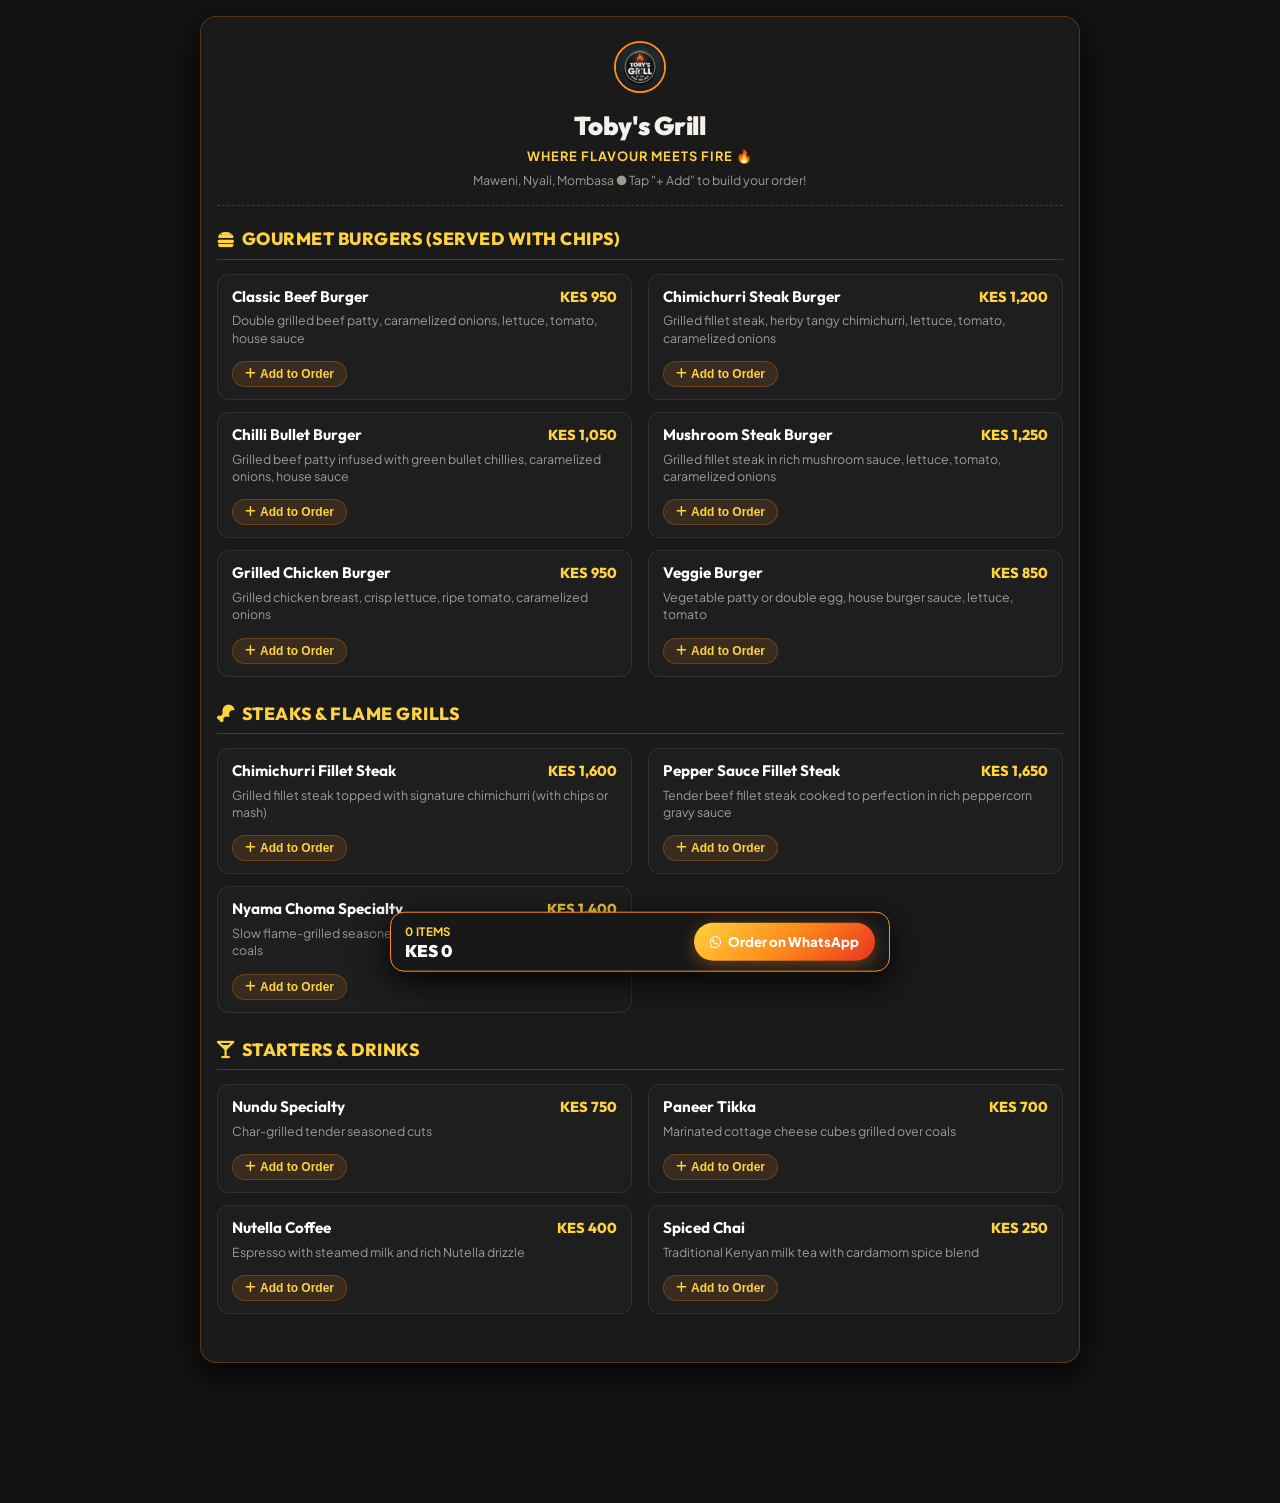
<file: assets/menu/menu.html>
<!DOCTYPE html>
<html lang="en">
<head>
  <meta charset="UTF-8">
  <meta name="viewport" content="width=device-width, initial-scale=1.0, maximum-scale=1.0, user-scalable=no">
  <title>Toby's Grill — Interactive Menu & Order Builder</title>
  
  <!-- Browser Tab Favicon / Logo -->
  <link rel="icon" type="image/jpeg" href="../images/logo.jpg">
  <link rel="shortcut icon" type="image/jpeg" href="../images/logo.jpg">
  <link rel="apple-touch-icon" href="../images/logo.jpg">

  <!-- Fonts & Icons -->
  <link rel="preconnect" href="https://fonts.googleapis.com">
  <link rel="preconnect" href="https://fonts.gstatic.com" crossorigin>
  <link href="https://fonts.googleapis.com/css2?family=Outfit:wght@600;700;800;900&family=Plus+Jakarta+Sans:wght@400;500;600;700&display=swap" rel="stylesheet">
  <link rel="stylesheet" href="https://cdnjs.cloudflare.com/ajax/libs/font-awesome/6.4.0/css/all.min.css">
  
  <style>
    :root {
      --bg-dark: #121212;
      --bg-card: #1a1a1a;
      --flame-yellow: #ffd23f;
      --flame-orange: #ff8c1a;
      --flame-red: #e8351f;
      --flame-gradient: linear-gradient(135deg, #ffd23f 0%, #ff8c1a 50%, #e8351f 100%);
      --text-main: #f5f1ea;
      --text-muted: #a09a92;
      --border-color: rgba(255, 140, 26, 0.25);
      --font-heading: 'Outfit', sans-serif;
      --font-body: 'Plus Jakarta Sans', sans-serif;
    }

    * { box-sizing: border-box; margin: 0; padding: 0; }
    body {
      background-color: var(--bg-dark);
      color: var(--text-main);
      font-family: var(--font-body);
      line-height: 1.5;
      padding: 16px 12px 140px; /* Safe padding for bottom floating bar */
    }

    .menu-board {
      max-width: 880px;
      margin: 0 auto;
      background: var(--bg-card);
      border: 1px solid var(--border-color);
      border-radius: 16px;
      padding: 24px 16px;
      box-shadow: 0 10px 30px rgba(0,0,0,0.8);
      position: relative;
    }

    .menu-header {
      text-align: center;
      padding-bottom: 16px;
      border-bottom: 1px dashed var(--border-color);
      margin-bottom: 20px;
    }

    .logo-badge {
      width: 52px;
      height: 52px;
      border-radius: 50%;
      border: 2px solid var(--flame-orange);
      margin: 0 auto 8px;
      object-fit: cover;
    }

    .menu-title {
      font-family: var(--font-heading);
      font-size: 1.6rem;
      font-weight: 900;
      letter-spacing: -0.3px;
    }

    .menu-tagline {
      color: var(--flame-yellow);
      font-size: 0.8rem;
      font-weight: 700;
      text-transform: uppercase;
      letter-spacing: 1px;
      margin-top: 2px;
    }

    .location-text {
      color: var(--text-muted);
      font-size: 0.775rem;
      margin-top: 4px;
    }

    .menu-section {
      margin-bottom: 24px;
    }

    .section-heading {
      font-family: var(--font-heading);
      font-size: 1.1rem;
      font-weight: 800;
      color: var(--flame-yellow);
      display: flex;
      align-items: center;
      gap: 6px;
      padding-bottom: 6px;
      border-bottom: 1px solid rgba(255, 210, 63, 0.2);
      margin-bottom: 14px;
      text-transform: uppercase;
      letter-spacing: 0.5px;
    }

    .menu-grid {
      display: grid;
      grid-template-columns: 1fr 1fr;
      gap: 12px 16px;
    }

    .menu-item {
      background: rgba(255, 255, 255, 0.02);
      border: 1px solid rgba(255, 255, 255, 0.08);
      border-radius: 12px;
      padding: 12px 14px;
      display: flex;
      flex-direction: column;
      justify-content: space-between;
      transition: border-color 0.2s ease, background 0.2s ease;
    }

    .menu-item:hover, .menu-item.selected {
      border-color: var(--flame-orange);
      background: rgba(255, 140, 26, 0.04);
    }

    .item-header {
      display: flex;
      justify-content: space-between;
      align-items: flex-start;
      gap: 8px;
    }

    .item-name {
      font-family: var(--font-heading);
      font-weight: 700;
      font-size: 0.95rem;
      color: #ffffff;
      line-height: 1.25;
    }

    .item-price {
      font-family: var(--font-heading);
      font-weight: 800;
      font-size: 0.9rem;
      color: var(--flame-yellow);
      white-space: nowrap;
    }

    .item-desc {
      font-size: 0.775rem;
      color: var(--text-muted);
      margin: 4px 0 10px;
      line-height: 1.4;
    }

    .item-action-bar {
      display: flex;
      align-items: center;
      justify-content: space-between;
      margin-top: auto;
      padding-top: 4px;
    }

    .add-btn {
      background: rgba(255, 140, 26, 0.12);
      color: var(--flame-yellow);
      border: 1px solid var(--border-color);
      padding: 5px 12px;
      border-radius: 9999px;
      font-size: 0.75rem;
      font-weight: 700;
      cursor: pointer;
      display: inline-flex;
      align-items: center;
      gap: 4px;
      white-space: nowrap;
      transition: all 0.2s ease;
    }

    .add-btn:hover {
      background: var(--flame-gradient);
      color: #fff;
      border-color: transparent;
    }

    .qty-controls {
      display: none;
      align-items: center;
      gap: 6px;
      background: rgba(255, 140, 26, 0.2);
      border: 1px solid var(--flame-orange);
      border-radius: 9999px;
      padding: 2px 8px;
    }

    .qty-btn {
      background: none;
      border: none;
      color: var(--flame-yellow);
      font-size: 0.85rem;
      font-weight: 800;
      cursor: pointer;
      width: 22px;
      height: 22px;
      display: flex;
      align-items: center;
      justify-content: center;
      border-radius: 50%;
    }

    .qty-btn:hover {
      background: rgba(255, 255, 255, 0.2);
    }

    .qty-count {
      font-size: 0.8rem;
      font-weight: 800;
      color: #ffffff;
      min-width: 14px;
      text-align: center;
    }

    /* --- Fully Mobile-Optimized Floating Cart Bar --- */
    .floating-cart {
      position: fixed;
      bottom: max(12px, env(safe-area-inset-bottom));
      left: 50%;
      transform: translateX(-50%) translateY(140%);
      width: calc(100% - 20px);
      max-width: 500px;
      background: #181818;
      border: 1.5px solid var(--flame-orange);
      border-radius: 14px;
      padding: 10px 14px;
      box-shadow: 0 10px 35px rgba(0, 0, 0, 0.95);
      display: flex;
      align-items: center;
      justify-content: space-between;
      gap: 10px;
      z-index: 2000;
      transition: transform 0.3s cubic-bezier(0.175, 0.885, 0.32, 1.275);
    }

    .floating-cart.active {
      transform: translateX(-50%) translateY(0);
    }

    .cart-summary {
      display: flex;
      flex-direction: column;
      min-width: 100px;
    }

    .cart-count-badge {
      font-size: 0.725rem;
      color: var(--flame-yellow);
      font-weight: 700;
      text-transform: uppercase;
      letter-spacing: 0.4px;
      white-space: nowrap;
    }

    .cart-total-price {
      font-family: var(--font-heading);
      font-size: 1.05rem;
      font-weight: 900;
      color: #ffffff;
      line-height: 1.2;
    }

    .btn-send-whatsapp {
      background: var(--flame-gradient);
      color: #ffffff;
      padding: 9px 16px;
      border-radius: 9999px;
      font-weight: 800;
      font-size: 0.825rem;
      border: none;
      cursor: pointer;
      display: inline-flex;
      align-items: center;
      gap: 6px;
      text-decoration: none;
      white-space: nowrap;
      flex-shrink: 0;
      box-shadow: 0 4px 15px rgba(255, 140, 26, 0.35);
    }

    .btn-send-whatsapp:hover {
      transform: scale(1.02);
    }

    @media (max-width: 768px) {
      body { padding: 12px 10px 140px; }
      .menu-board { padding: 16px 12px; }
      .menu-grid { grid-template-columns: 1fr; gap: 10px; }
      .menu-title { font-size: 1.4rem; }
      .floating-cart { width: calc(100% - 16px); padding: 8px 12px; }
      .cart-total-price { font-size: 0.975rem; }
      .btn-send-whatsapp { font-size: 0.775rem; padding: 8px 12px; }
    }
  </style>
</head>
<body>

  <div class="menu-board">
    
    <!-- Header -->
    <div class="menu-header">
      <img src="../images/logo.jpg" alt="Toby's Grill Logo" class="logo-badge">
      <h1 class="menu-title">Toby's Grill</h1>
      <div class="menu-tagline">Where Flavour Meets Fire 🔥</div>
      <div class="location-text">Maweni, Nyali, Mombasa ● Tap "+ Add" to build your order!</div>
    </div>

    <!-- Section 1: Burgers -->
    <div class="menu-section">
      <div class="section-heading"><i class="fas fa-hamburger"></i> Gourmet Burgers (Served with Chips)</div>
      <div class="menu-grid">
        
        <div class="menu-item" data-id="classic-beef" data-name="Classic Beef Burger" data-price="950">
          <div class="item-header">
            <span class="item-name">Classic Beef Burger</span>
            <span class="item-price">KES 950</span>
          </div>
          <p class="item-desc">Double grilled beef patty, caramelized onions, lettuce, tomato, house sauce</p>
          <div class="item-action-bar">
            <button class="add-btn" onclick="addToCart(this)"><i class="fas fa-plus"></i> Add to Order</button>
            <div class="qty-controls">
              <button class="qty-btn" onclick="changeQty(this, -1)">-</button>
              <span class="qty-count">1</span>
              <button class="qty-btn" onclick="changeQty(this, 1)">+</button>
            </div>
          </div>
        </div>

        <div class="menu-item" data-id="chimichurri-burger" data-name="Chimichurri Steak Burger" data-price="1200">
          <div class="item-header">
            <span class="item-name">Chimichurri Steak Burger</span>
            <span class="item-price">KES 1,200</span>
          </div>
          <p class="item-desc">Grilled fillet steak, herby tangy chimichurri, lettuce, tomato, caramelized onions</p>
          <div class="item-action-bar">
            <button class="add-btn" onclick="addToCart(this)"><i class="fas fa-plus"></i> Add to Order</button>
            <div class="qty-controls">
              <button class="qty-btn" onclick="changeQty(this, -1)">-</button>
              <span class="qty-count">1</span>
              <button class="qty-btn" onclick="changeQty(this, 1)">+</button>
            </div>
          </div>
        </div>

        <div class="menu-item" data-id="chilli-bullet" data-name="Chilli Bullet Burger" data-price="1050">
          <div class="item-header">
            <span class="item-name">Chilli Bullet Burger</span>
            <span class="item-price">KES 1,050</span>
          </div>
          <p class="item-desc">Grilled beef patty infused with green bullet chillies, caramelized onions, house sauce</p>
          <div class="item-action-bar">
            <button class="add-btn" onclick="addToCart(this)"><i class="fas fa-plus"></i> Add to Order</button>
            <div class="qty-controls">
              <button class="qty-btn" onclick="changeQty(this, -1)">-</button>
              <span class="qty-count">1</span>
              <button class="qty-btn" onclick="changeQty(this, 1)">+</button>
            </div>
          </div>
        </div>

        <div class="menu-item" data-id="mushroom-steak-burger" data-name="Mushroom Sauce Steak Burger" data-price="1250">
          <div class="item-header">
            <span class="item-name">Mushroom Steak Burger</span>
            <span class="item-price">KES 1,250</span>
          </div>
          <p class="item-desc">Grilled fillet steak in rich mushroom sauce, lettuce, tomato, caramelized onions</p>
          <div class="item-action-bar">
            <button class="add-btn" onclick="addToCart(this)"><i class="fas fa-plus"></i> Add to Order</button>
            <div class="qty-controls">
              <button class="qty-btn" onclick="changeQty(this, -1)">-</button>
              <span class="qty-count">1</span>
              <button class="qty-btn" onclick="changeQty(this, 1)">+</button>
            </div>
          </div>
        </div>

        <div class="menu-item" data-id="chicken-burger" data-name="Grilled Chicken Burger" data-price="950">
          <div class="item-header">
            <span class="item-name">Grilled Chicken Burger</span>
            <span class="item-price">KES 950</span>
          </div>
          <p class="item-desc">Grilled chicken breast, crisp lettuce, ripe tomato, caramelized onions</p>
          <div class="item-action-bar">
            <button class="add-btn" onclick="addToCart(this)"><i class="fas fa-plus"></i> Add to Order</button>
            <div class="qty-controls">
              <button class="qty-btn" onclick="changeQty(this, -1)">-</button>
              <span class="qty-count">1</span>
              <button class="qty-btn" onclick="changeQty(this, 1)">+</button>
            </div>
          </div>
        </div>

        <div class="menu-item" data-id="veggie-burger" data-name="Veggie Burger" data-price="850">
          <div class="item-header">
            <span class="item-name">Veggie Burger</span>
            <span class="item-price">KES 850</span>
          </div>
          <p class="item-desc">Vegetable patty or double egg, house burger sauce, lettuce, tomato</p>
          <div class="item-action-bar">
            <button class="add-btn" onclick="addToCart(this)"><i class="fas fa-plus"></i> Add to Order</button>
            <div class="qty-controls">
              <button class="qty-btn" onclick="changeQty(this, -1)">-</button>
              <span class="qty-count">1</span>
              <button class="qty-btn" onclick="changeQty(this, 1)">+</button>
            </div>
          </div>
        </div>

      </div>
    </div>

    <!-- Section 2: Steaks & Grills -->
    <div class="menu-section">
      <div class="section-heading"><i class="fas fa-drumstick-bite"></i> Steaks & Flame Grills</div>
      <div class="menu-grid">
        
        <div class="menu-item" data-id="chimichurri-steak" data-name="Chimichurri Fillet Steak" data-price="1600">
          <div class="item-header">
            <span class="item-name">Chimichurri Fillet Steak</span>
            <span class="item-price">KES 1,600</span>
          </div>
          <p class="item-desc">Grilled fillet steak topped with signature chimichurri (with chips or mash)</p>
          <div class="item-action-bar">
            <button class="add-btn" onclick="addToCart(this)"><i class="fas fa-plus"></i> Add to Order</button>
            <div class="qty-controls">
              <button class="qty-btn" onclick="changeQty(this, -1)">-</button>
              <span class="qty-count">1</span>
              <button class="qty-btn" onclick="changeQty(this, 1)">+</button>
            </div>
          </div>
        </div>

        <div class="menu-item" data-id="pepper-steak" data-name="Pepper Sauce Fillet Steak" data-price="1650">
          <div class="item-header">
            <span class="item-name">Pepper Sauce Fillet Steak</span>
            <span class="item-price">KES 1,650</span>
          </div>
          <p class="item-desc">Tender beef fillet steak cooked to perfection in rich peppercorn gravy sauce</p>
          <div class="item-action-bar">
            <button class="add-btn" onclick="addToCart(this)"><i class="fas fa-plus"></i> Add to Order</button>
            <div class="qty-controls">
              <button class="qty-btn" onclick="changeQty(this, -1)">-</button>
              <span class="qty-count">1</span>
              <button class="qty-btn" onclick="changeQty(this, 1)">+</button>
            </div>
          </div>
        </div>

        <div class="menu-item" data-id="nyama-choma" data-name="Nyama Choma Specialty" data-price="1400">
          <div class="item-header">
            <span class="item-name">Nyama Choma Specialty</span>
            <span class="item-price">KES 1,400</span>
          </div>
          <p class="item-desc">Slow flame-grilled seasoned cuts cooked over aromatic wood coals</p>
          <div class="item-action-bar">
            <button class="add-btn" onclick="addToCart(this)"><i class="fas fa-plus"></i> Add to Order</button>
            <div class="qty-controls">
              <button class="qty-btn" onclick="changeQty(this, -1)">-</button>
              <span class="qty-count">1</span>
              <button class="qty-btn" onclick="changeQty(this, 1)">+</button>
            </div>
          </div>
        </div>

      </div>
    </div>

    <!-- Section 3: Starters & Drinks -->
    <div class="menu-section">
      <div class="section-heading"><i class="fas fa-glass-martini-alt"></i> Starters & Drinks</div>
      <div class="menu-grid">
        
        <div class="menu-item" data-id="nundu" data-name="Nundu Specialty" data-price="750">
          <div class="item-header">
            <span class="item-name">Nundu Specialty</span>
            <span class="item-price">KES 750</span>
          </div>
          <p class="item-desc">Char-grilled tender seasoned cuts</p>
          <div class="item-action-bar">
            <button class="add-btn" onclick="addToCart(this)"><i class="fas fa-plus"></i> Add to Order</button>
            <div class="qty-controls">
              <button class="qty-btn" onclick="changeQty(this, -1)">-</button>
              <span class="qty-count">1</span>
              <button class="qty-btn" onclick="changeQty(this, 1)">+</button>
            </div>
          </div>
        </div>

        <div class="menu-item" data-id="paneer-tikka" data-name="Paneer Tikka" data-price="700">
          <div class="item-header">
            <span class="item-name">Paneer Tikka</span>
            <span class="item-price">KES 700</span>
          </div>
          <p class="item-desc">Marinated cottage cheese cubes grilled over coals</p>
          <div class="item-action-bar">
            <button class="add-btn" onclick="addToCart(this)"><i class="fas fa-plus"></i> Add to Order</button>
            <div class="qty-controls">
              <button class="qty-btn" onclick="changeQty(this, -1)">-</button>
              <span class="qty-count">1</span>
              <button class="qty-btn" onclick="changeQty(this, 1)">+</button>
            </div>
          </div>
        </div>

        <div class="menu-item" data-id="nutella-coffee" data-name="Nutella Coffee" data-price="400">
          <div class="item-header">
            <span class="item-name">Nutella Coffee</span>
            <span class="item-price">KES 400</span>
          </div>
          <p class="item-desc">Espresso with steamed milk and rich Nutella drizzle</p>
          <div class="item-action-bar">
            <button class="add-btn" onclick="addToCart(this)"><i class="fas fa-plus"></i> Add to Order</button>
            <div class="qty-controls">
              <button class="qty-btn" onclick="changeQty(this, -1)">-</button>
              <span class="qty-count">1</span>
              <button class="qty-btn" onclick="changeQty(this, 1)">+</button>
            </div>
          </div>
        </div>

        <div class="menu-item" data-id="spiced-chai" data-name="Spiced Chai" data-price="250">
          <div class="item-header">
            <span class="item-name">Spiced Chai</span>
            <span class="item-price">KES 250</span>
          </div>
          <p class="item-desc">Traditional Kenyan milk tea with cardamom spice blend</p>
          <div class="item-action-bar">
            <button class="add-btn" onclick="addToCart(this)"><i class="fas fa-plus"></i> Add to Order</button>
            <div class="qty-controls">
              <button class="qty-btn" onclick="changeQty(this, -1)">-</button>
              <span class="qty-count">1</span>
              <button class="qty-btn" onclick="changeQty(this, 1)">+</button>
            </div>
          </div>
        </div>

      </div>
    </div>

  </div>

  <!-- Floating WhatsApp Order Basket -->
  <div class="floating-cart" id="floating-cart">
    <div class="cart-summary">
      <span class="cart-count-badge" id="cart-count">0 ITEMS</span>
      <span class="cart-total-price" id="cart-price">KES 0</span>
    </div>

    <a href="#" class="btn-send-whatsapp" id="whatsapp-order-link" target="_blank" onclick="sendOrderToWhatsApp(event)">
      <i class="fab fa-whatsapp"></i> Order on WhatsApp
    </a>
  </div>

  <script>
    // Cart Data Structure: { itemId: { name, price, qty } }
    const cart = {};

    function addToCart(btnElement) {
      const itemCard = btnElement.closest('.menu-item');
      const itemId = itemCard.getAttribute('data-id');
      const name = itemCard.getAttribute('data-name');
      const price = parseInt(itemCard.getAttribute('data-price'));

      if (!cart[itemId]) {
        cart[itemId] = { name, price, qty: 1 };
      }

      updateItemUI(itemCard, 1);
      updateFloatingCart();
    }

    function changeQty(btnElement, delta) {
      const itemCard = btnElement.closest('.menu-item');
      const itemId = itemCard.getAttribute('data-id');

      if (cart[itemId]) {
        cart[itemId].qty += delta;

        if (cart[itemId].qty <= 0) {
          delete cart[itemId];
          updateItemUI(itemCard, 0);
        } else {
          updateItemUI(itemCard, cart[itemId].qty);
        }
      }

      updateFloatingCart();
    }

    function updateItemUI(itemCard, qty) {
      const addBtn = itemCard.querySelector('.add-btn');
      const qtyControls = itemCard.querySelector('.qty-controls');
      const qtyCount = itemCard.querySelector('.qty-count');

      if (qty > 0) {
        itemCard.classList.add('selected');
        addBtn.style.display = 'none';
        qtyControls.style.display = 'flex';
        qtyCount.textContent = qty;
      } else {
        itemCard.classList.remove('selected');
        addBtn.style.display = 'inline-flex';
        qtyControls.style.display = 'none';
      }
    }

    function updateFloatingCart() {
      const floatingCart = document.getElementById('floating-cart');
      const countBadge = document.getElementById('cart-count');
      const priceBadge = document.getElementById('cart-price');

      let totalItems = 0;
      let totalPrice = 0;

      Object.values(cart).forEach(item => {
        totalItems += item.qty;
        totalPrice += item.price * item.qty;
      });

      if (totalItems > 0) {
        countBadge.textContent = `${totalItems} ${totalItems === 1 ? 'ITEM' : 'ITEMS'}`;
        priceBadge.textContent = `KES ${totalPrice.toLocaleString()}`;
        floatingCart.classList.add('active');
      } else {
        floatingCart.classList.remove('active');
      }
    }

    function sendOrderToWhatsApp(e) {
      e.preventDefault();

      let orderText = "Hi Toby's Grill! 🔥 I'd like to place an order:\n\n";
      let totalPrice = 0;

      Object.values(cart).forEach(item => {
        const itemTotal = item.price * item.qty;
        totalPrice += itemTotal;
        orderText += `• ${item.qty}x ${item.name} (KES ${itemTotal.toLocaleString()})\n`;
      });

      orderText += `\nTotal: KES ${totalPrice.toLocaleString()}\n\n`;
      orderText += `Delivery / Pickup Details:\n[Please enter your Name & Location / Table No.]`;

      const encodedText = encodeURIComponent(orderText);
      const whatsappURL = `https://wa.me/254733400065?text=${encodedText}`;

      window.open(whatsappURL, '_blank');
    }
  </script>
</body>
</html>
</file>
